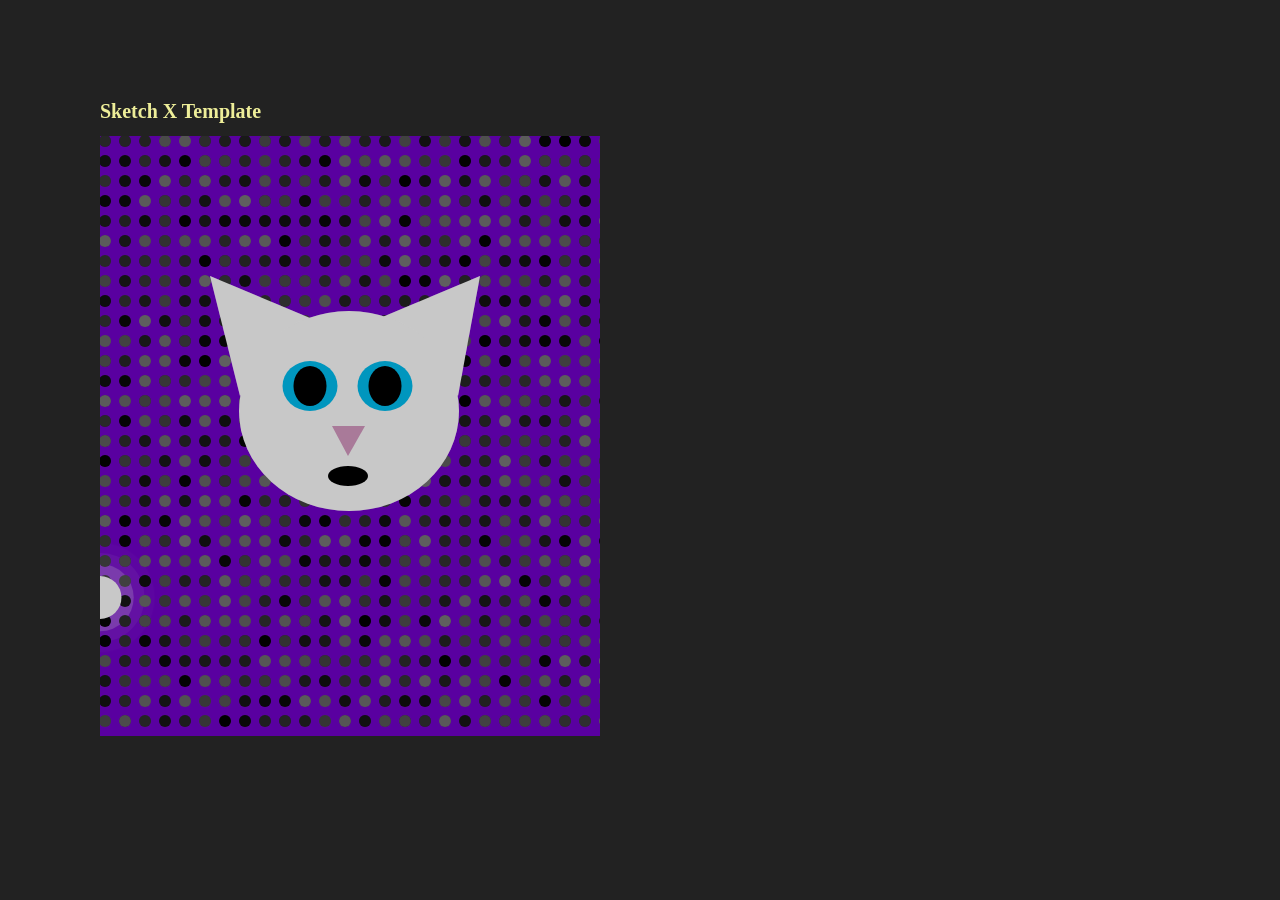
<file: p5_code/Exercise1/index.html>
<html>
<head>
  <meta charset="UTF-8">
  <script language="javascript" type="text/javascript" src="../lib/p5.min.js"></script>
  <!-- uncomment lines below to include extra p5 libraries -->
	<!--<script language="javascript" src="../lib/p5.dom.min.js"></script>-->
  <!--<script language="javascript" src="../lib/p5.sound.min.js"></script>-->
  <script language="javascript" type="text/javascript" src="sketch.js"></script>
  <!-- this line removes any default padding and style. you might only need one of these values set. -->
  <style>
   body {padding: 50; margin: 50;
  	background-color: #222;
  }
   h1 { color:#ee9;
	    font-size: 20;
   }

   p { color:#fa0;}

  </style>

</head>

<body>

<h1> Sketch X Template </h1>


 
</body>
</html>
</file>
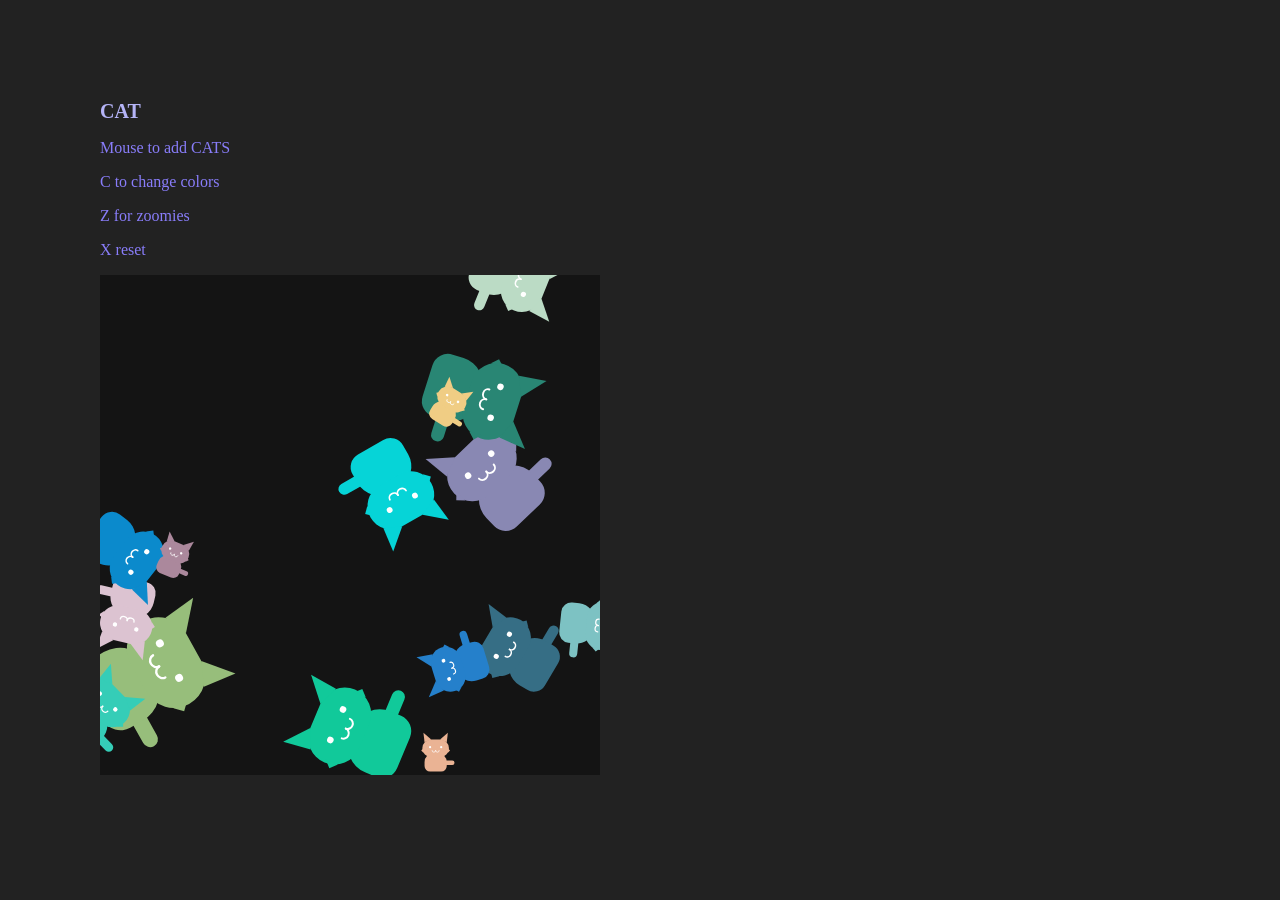
<file: p5_code/Exercise4/index.html>
<html>
<head>
  <meta charset="UTF-8">
  <script language="javascript" type="text/javascript" src="../lib/p5.min.js"></script>
  <!-- uncomment lines below to include extra p5 libraries -->
	<!--<script language="javascript" src="../lib/p5.dom.min.js"></script>-->
  <!--<script language="javascript" src="../lib/p5.sound.min.js"></script>-->
  <script language="javascript" type="text/javascript" src="sketch.js"></script>
  <!-- this line removes any default padding and style. you might only need one of these values set. -->
  <style>
   body {padding: 50; margin: 50;
  	background-color: #222;
  }
   h1 { color:rgb(181, 180, 247);
	    font-size: 20;
   }

   p { color:rgb(137, 125, 250);}

  </style>

</head>

<body>

<h1> CAT </h1>
<p>Mouse to add CATS</p>
<p>C to change colors</p>
<p>Z for zoomies</p>
<p>X reset</p>


 
</body>
</html>
</file>
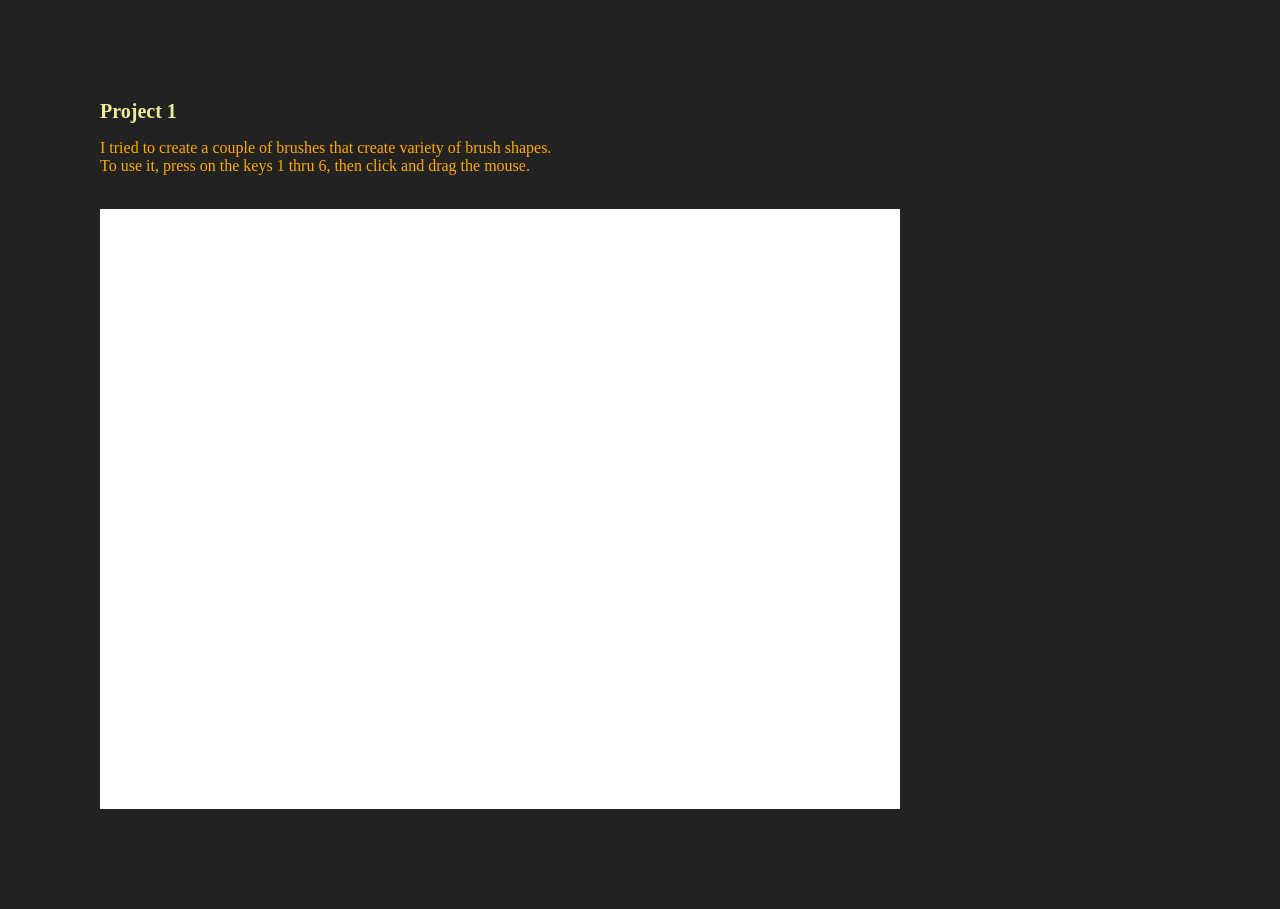
<file: p5_code/project1_ex/index.html>
<html>
<head>
  <meta charset="UTF-8">
  <script language="javascript" type="text/javascript" src="../lib/p5.min.js"></script>
  <!-- uncomment lines below to include extra p5 libraries -->
	<!--<script language="javascript" src="../lib/p5.dom.min.js"></script>-->
  <!--<script language="javascript" src="../lib/p5.sound.min.js"></script>-->
  <script language="javascript" type="text/javascript" src="sketch.js"></script>
  <!-- this line removes any default padding and style. you might only need one of these values set. -->
  <style>
   body {padding: 50; margin: 50;
  	background-color: #222;
  }
   h1 { color:#ee9;
	    font-size: 20;
   }

   p { color:#fa0;}

  </style>

</head>

<body>
<h1> Project 1 </h1>

<p> I tried to create a couple of brushes that create variety of brush shapes. <br> To use it, press on the keys 1 thru 6, then click and drag the mouse. <br>
 </p>

 <br>
</body>
</html>
</file>
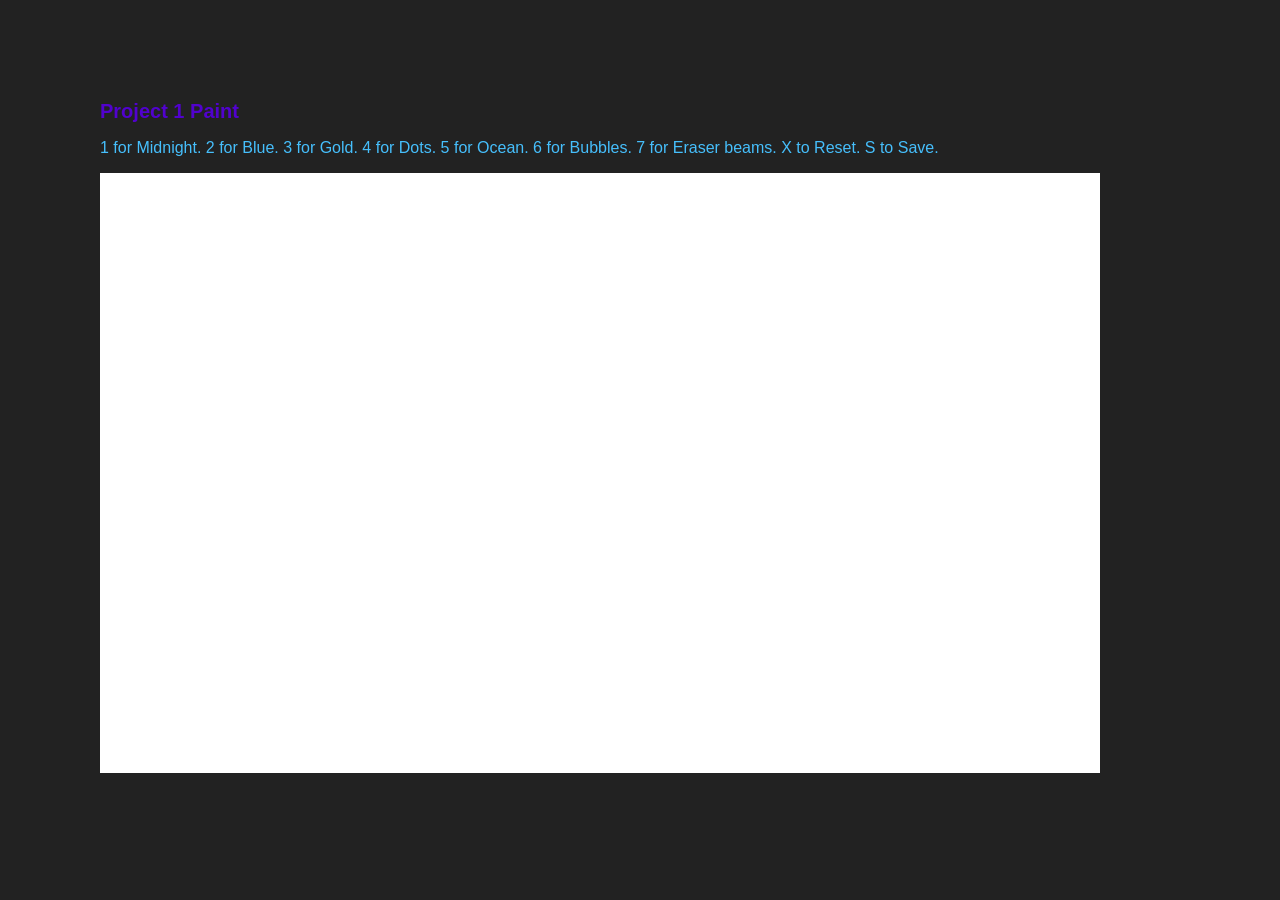
<file: p5_code/project1_paint/index.html>
<html>
<head>
  <meta charset="UTF-8">
  <script language="javascript" type="text/javascript" src="../lib/p5.min.js"></script>
  <!-- uncomment lines below to include extra p5 libraries -->
	<!--<script language="javascript" src="../lib/p5.dom.min.js"></script>-->
  <!--<script language="javascript" src="../lib/p5.sound.min.js"></script>-->
  <script language="javascript" type="text/javascript" src="sketch.js"></script>
  <!-- this line removes any default padding and style. you might only need one of these values set. -->
  <style>
    body {padding: 50; margin: 50;
  	background-color: #222222;
    font-family: Arial, Helvetica, sans-serif
    
  }
   h1 { color:rgb(81, 2, 206);
	    font-size: 20;
   }

   p { color:rgb(70, 191, 252);}

  </style>

</head>

<body>
  <h1> Project 1 Paint </h1>

<p>  
 1 for Midnight.
 2 for Blue.
 3 for Gold.
 4 for Dots.
 5 for Ocean.
 6 for Bubbles.
 7 for Eraser beams.
 X to Reset.
 S to Save.
</p>


</body>
</html>
</file>
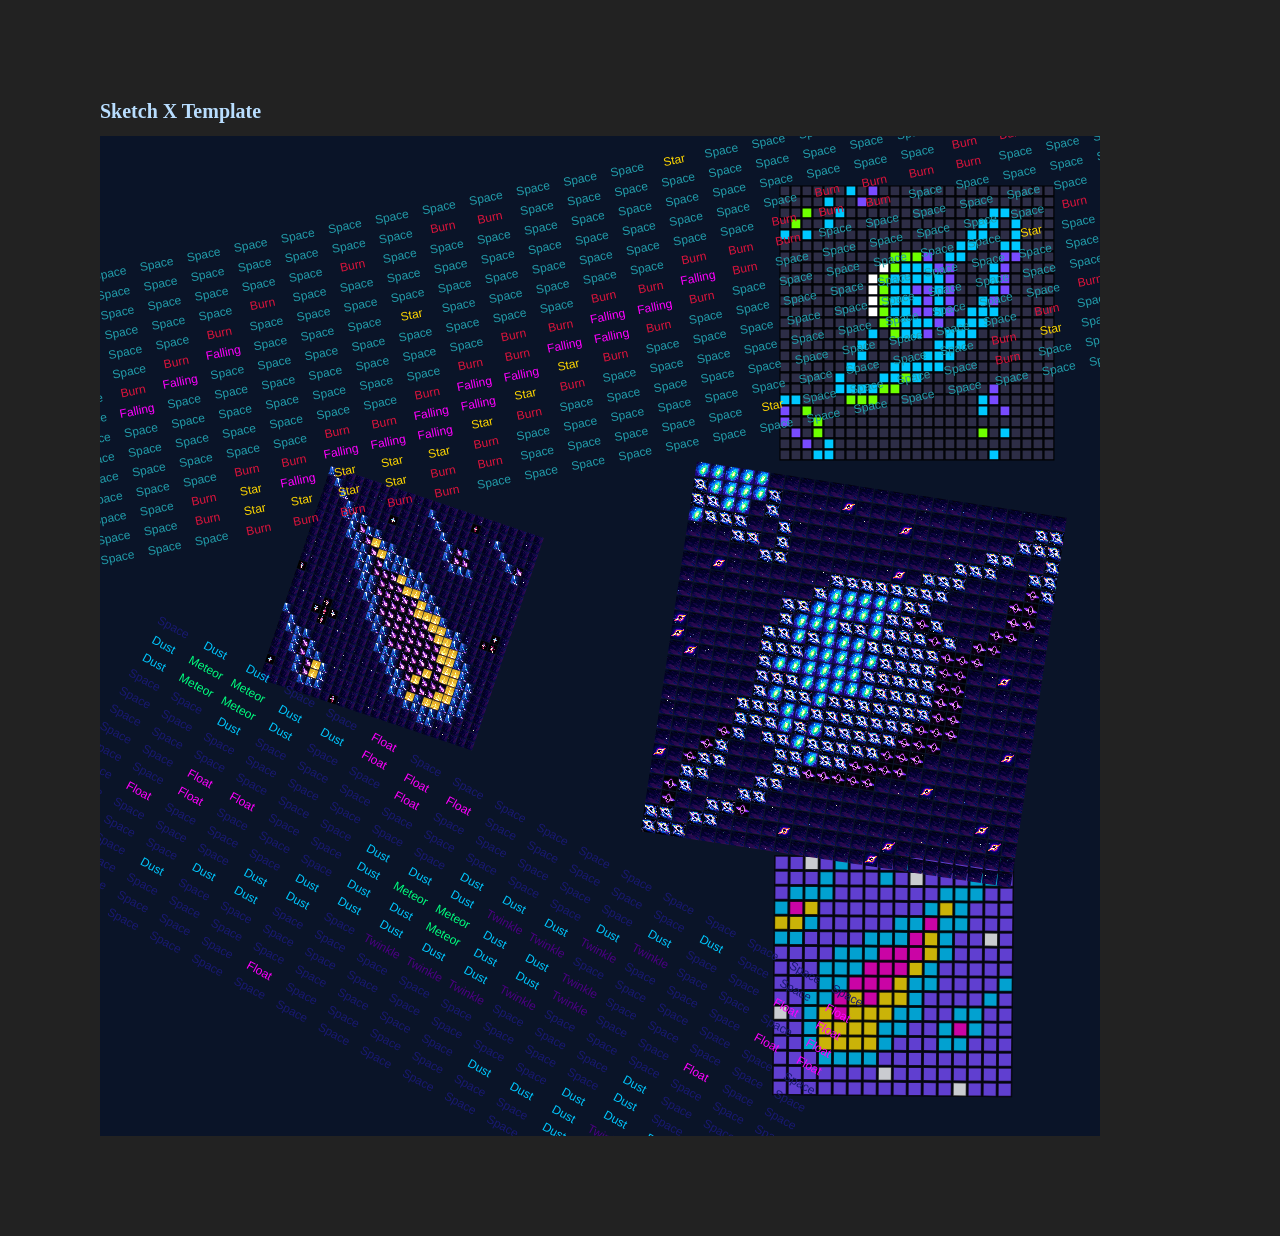
<file: p5_code/project3_array/index.html>
<html>
<head>
  <meta charset="UTF-8">
  <script language="javascript" type="text/javascript" src="../lib/p5.min.js"></script>
  <!-- uncomment lines below to include extra p5 libraries -->
	<!--<script language="javascript" src="../lib/p5.dom.min.js"></script>-->
  <!--<script language="javascript" src="../lib/p5.sound.min.js"></script>-->
  <script language="javascript" type="text/javascript" src="sketch.js"></script>
  <!-- this line removes any default padding and style. you might only need one of these values set. -->
  <style>
   body {padding: 50; margin: 50;
  	background-color: #222;
  }
   h1 { color:rgb(185, 222, 255);
	    font-size: 20;
   }

   p { color:#fa0;}

  </style>

</head>

<body>

<h1> Sketch X Template </h1>


 
</body>
</html>
</file>
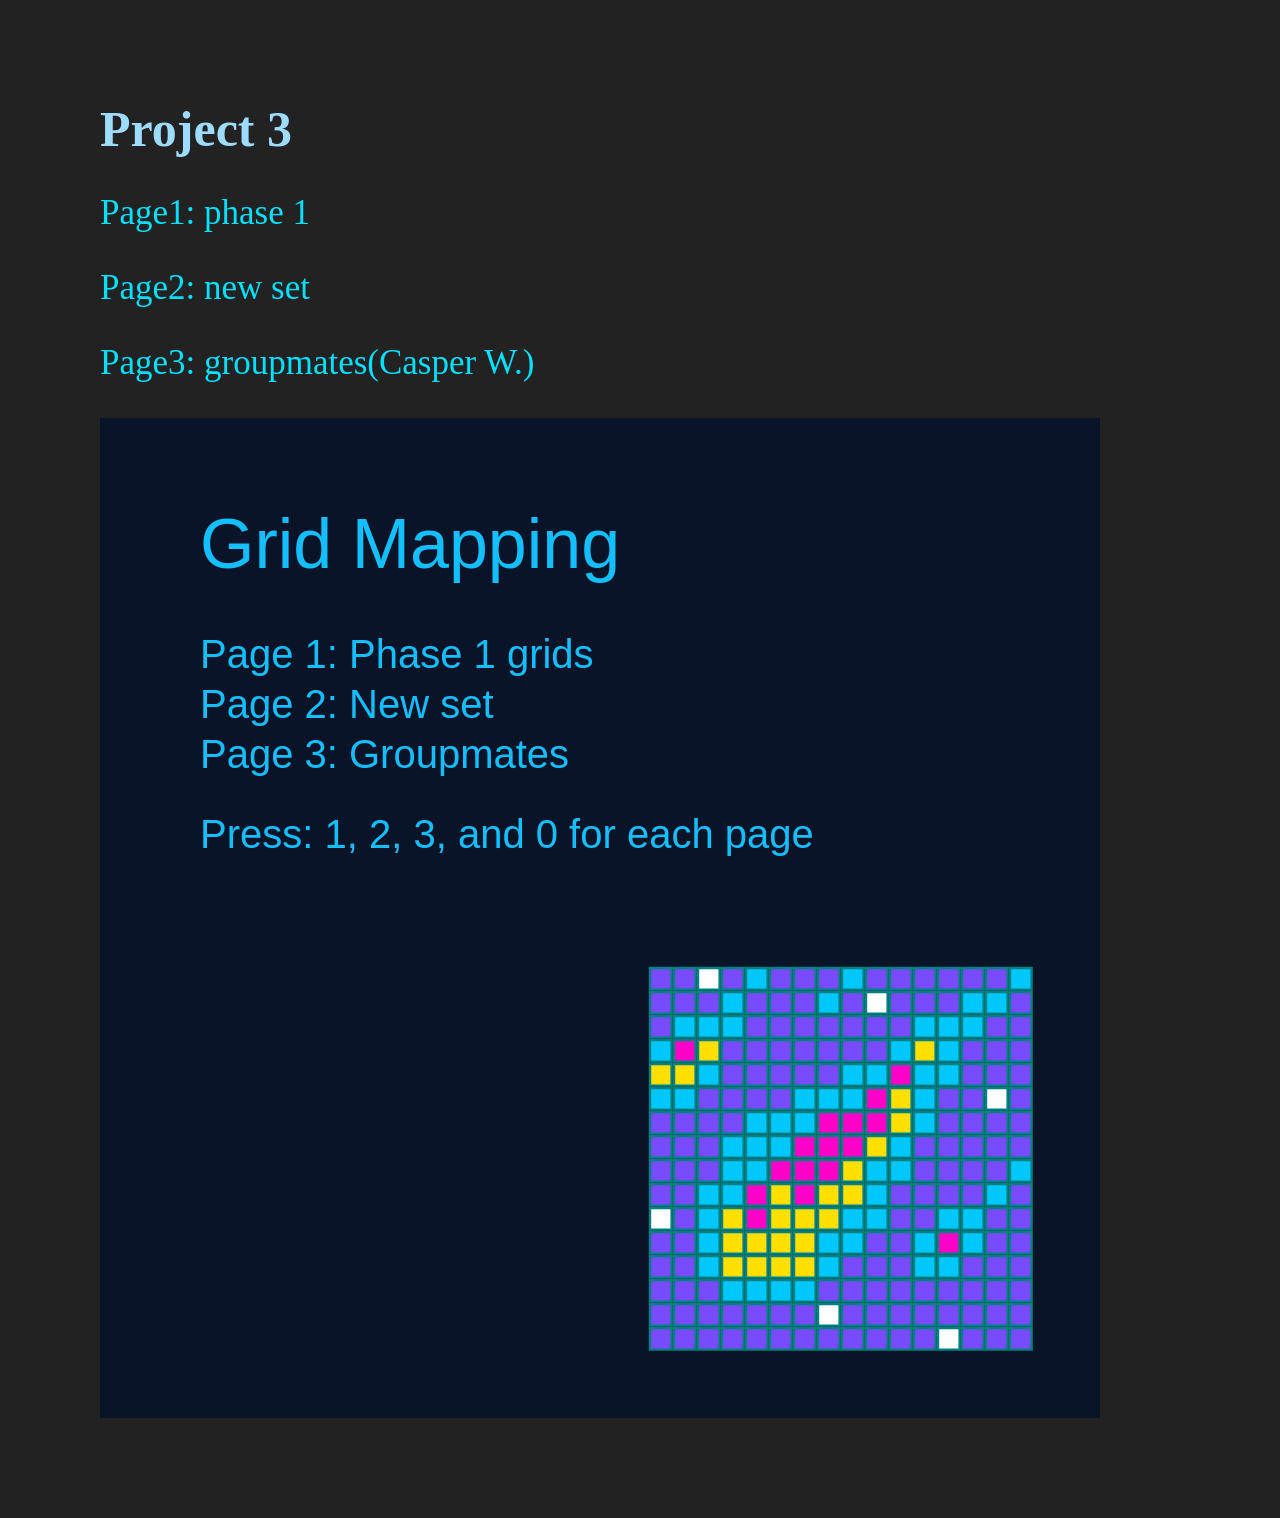
<file: p5_code/project3_phase2/index.html>
<html>
<head>
  <meta charset="UTF-8">
  <script language="javascript" type="text/javascript" src="../lib/p5.min.js"></script>
  <!-- uncomment lines below to include extra p5 libraries -->
	<!--<script language="javascript" src="../lib/p5.dom.min.js"></script>-->
  <!--<script language="javascript" src="../lib/p5.sound.min.js"></script>-->
  <script language="javascript" type="text/javascript" src="sketch.js"></script>
  <!-- this line removes any default padding and style. you might only need one of these values set. -->
  <style>
   body {padding: 50; margin: 50;
  	background-color: #222;
  }
   h1 { color:rgb(157, 219, 255);
	    font-size: 50;
   }

   p { color:rgb(0, 225, 255);
    font-size: 35;
  }

  </style>

</head>

<body>

<h1> Project 3 </h1>
<p>Page1: phase 1</p>
<p>Page2: new set</p>
<p>Page3: groupmates(Casper W.) </p>


 
</body>
</html>
</file>
